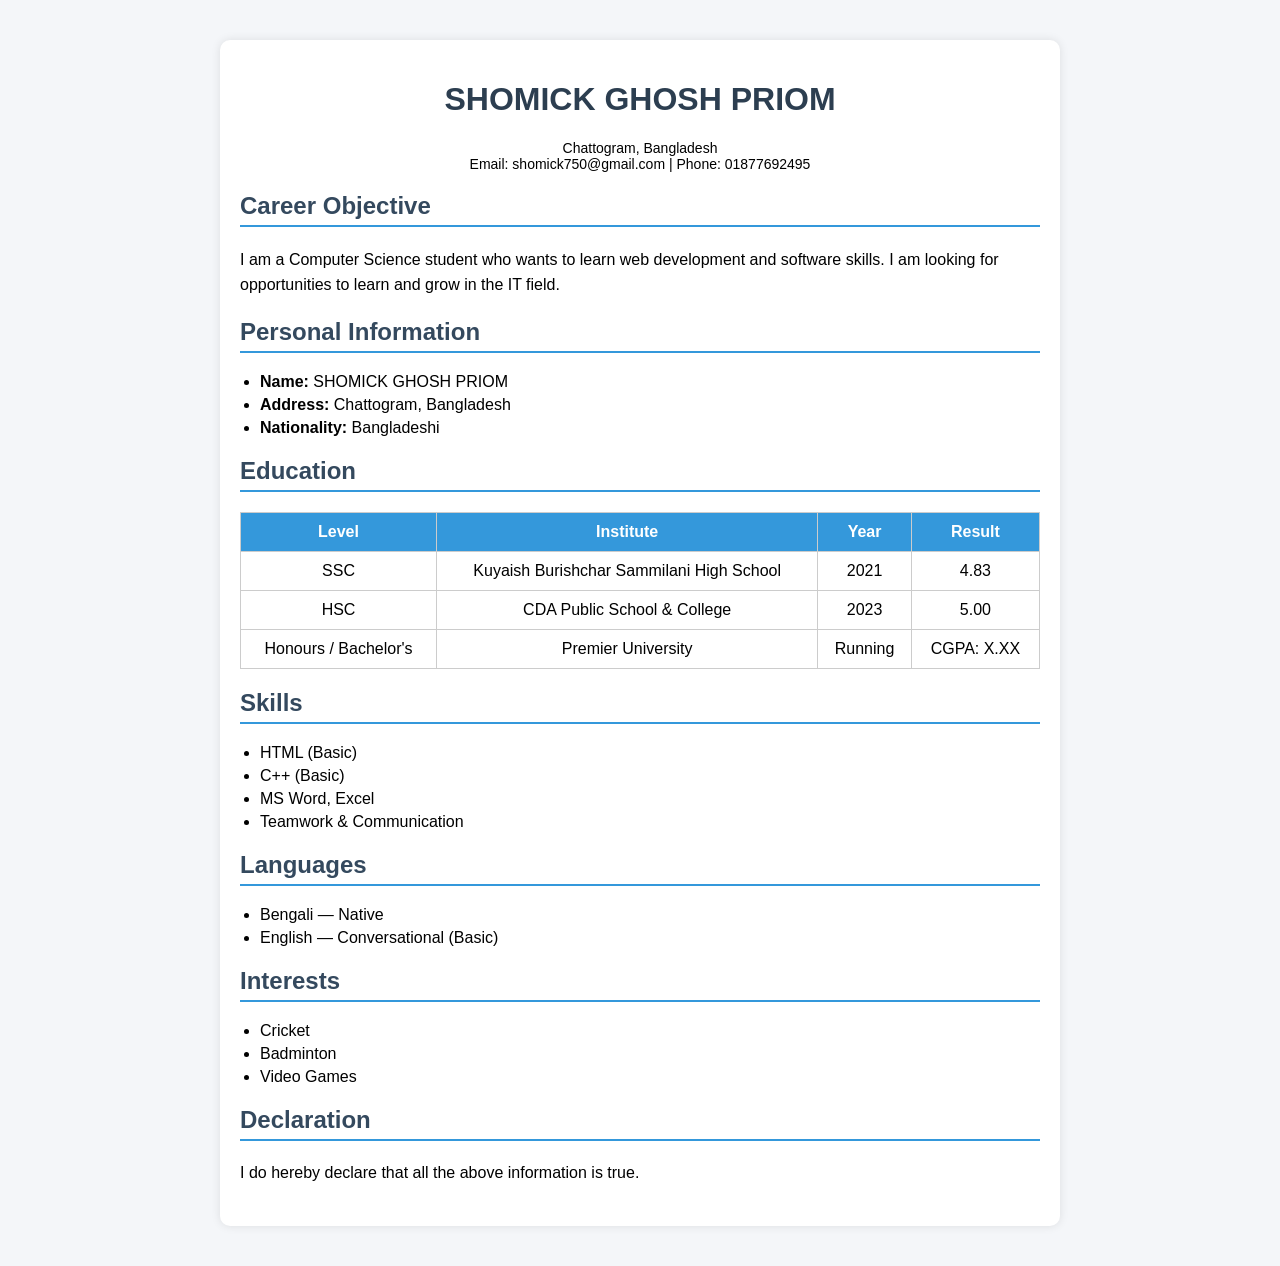
<file: index.html>
<!DOCTYPE html>
<html>
<head>
    <title>My CV</title>

    <!-- External CSS link -->
    <link rel="stylesheet" href="cv.css">

</head>

<body>

<div class="container">

    <h1>SHOMICK GHOSH PRIOM</h1>

    <div class="contact">
        Chattogram, Bangladesh <br>
        Email: shomick750@gmail.com | Phone: 01877692495
    </div>

    <div class="section">
        <h2>Career Objective</h2>
        <p>
            I am a Computer Science student who wants to learn web development and software skills.
            I am looking for opportunities to learn and grow in the IT field.
        </p>
    </div>

    <div class="section">
        <h2>Personal Information</h2>
        <ul>
            <li><b>Name:</b> SHOMICK GHOSH PRIOM</li>
            <li><b>Address:</b> Chattogram, Bangladesh</li>
            <li><b>Nationality:</b> Bangladeshi</li>
        </ul>
    </div>

    <div class="section">
        <h2>Education</h2>
        <table>
            <tr>
                <th>Level</th>
                <th>Institute</th>
                <th>Year</th>
                <th>Result</th>
            </tr>
            <tr>
                <td>SSC</td>
                <td>Kuyaish Burishchar Sammilani High School</td>
                <td>2021</td>
                <td>4.83</td>
            </tr>
            <tr>
                <td>HSC</td>
                <td>CDA Public School & College</td>
                <td>2023</td>
                <td>5.00</td>
            </tr>
            <tr>
                <td>Honours / Bachelor's</td>
                <td>Premier University</td>
                <td>Running</td>
                <td>CGPA: X.XX</td>
            </tr>
        </table>
    </div>

    <div class="section">
        <h2>Skills</h2>
        <ul>
            <li>HTML (Basic)</li>
            <li>C++ (Basic)</li>
            <li>MS Word, Excel</li>
            <li>Teamwork & Communication</li>
        </ul>
    </div>

    <div class="section">
        <h2>Languages</h2>
        <ul>
            <li>Bengali — Native</li>
            <li>English — Conversational (Basic)</li>
        </ul>
    </div>

    <div class="section">
        <h2>Interests</h2>
        <ul>
            <li>Cricket</li>
            <li>Badminton</li>
            <li>Video Games</li>
        </ul>
    </div>

    <div class="section">
        <h2>Declaration</h2>
        <p>
            I do hereby declare that all the above information is true.
        </p>
    </div>

</div>

</body>
</html>
</file>
<file: cv.css>
body {
    font-family: Arial, sans-serif;
    margin: 40px;
    background-color: #f4f6f9;
}

.container {
    max-width: 800px;
    background: white;
    margin: auto;
    padding: 20px;
    border-radius: 10px;
    box-shadow: 0px 0px 10px rgba(0,0,0,0.1);
}

h1 {
    text-align: center;
    color: #2c3e50;
}

.contact {
    text-align: center;
    font-size: 14px;
    margin-bottom: 20px;
}

h2 {
    color: #34495e;
    border-bottom: 2px solid #3498db;
    padding-bottom: 5px;
}

p {
    line-height: 1.6;
}

ul {
    padding-left: 20px;
}

li {
    margin-bottom: 5px;
}

table {
    width: 100%;
    border-collapse: collapse;
    margin-top: 10px;
}

table, th, td {
    border: 1px solid #ccc;
}

th {
    background-color: #3498db;
    color: white;
}

th, td {
    padding: 10px;
    text-align: center;
}

.section {
    margin-bottom: 20px;
}
</file>
